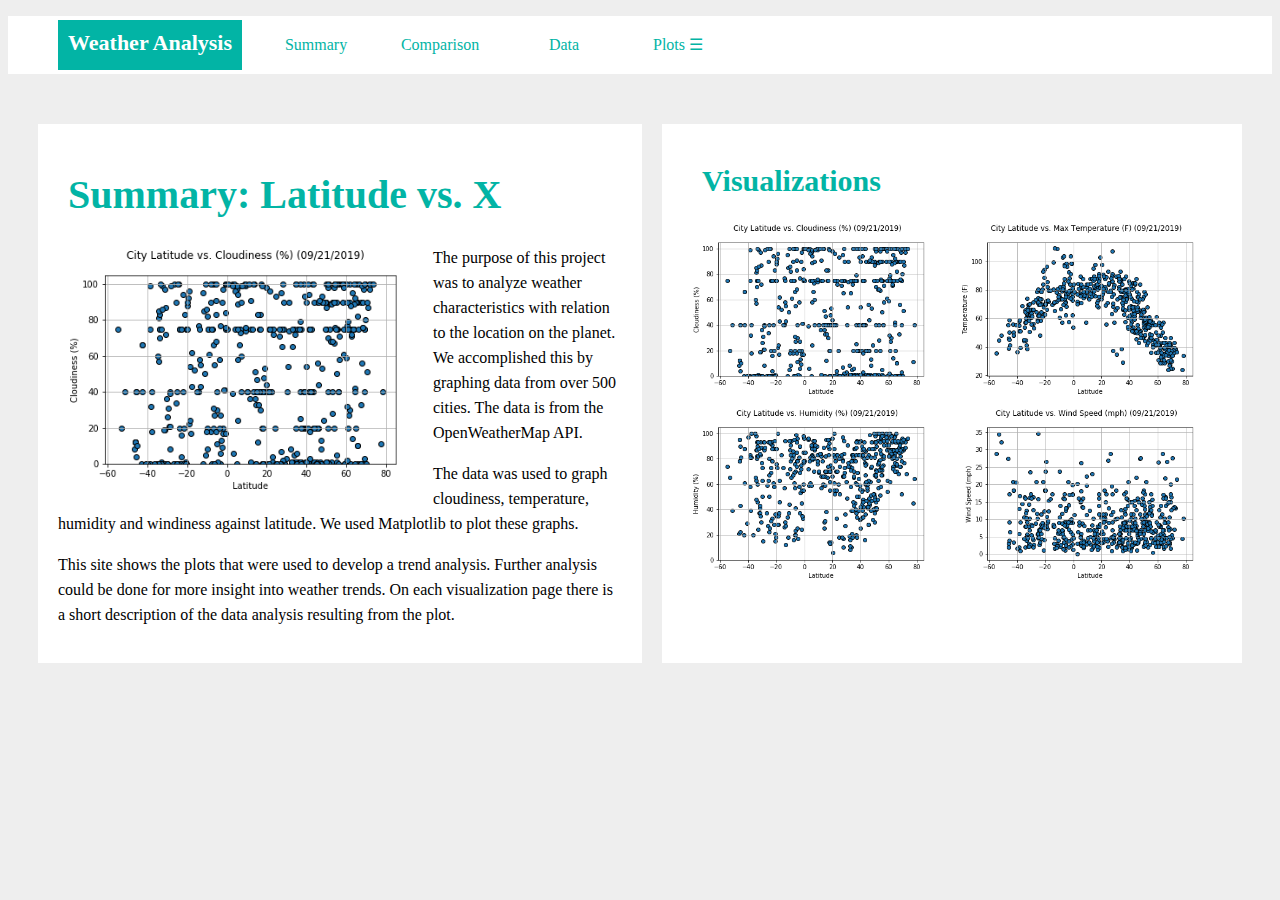
<file: WebVisualizations/index.html>
<!DOCTYPE html>
<html lang="en-us">

<head>
  <meta charset="UTF-8">
  <link rel="stylesheet" type="text/css" href="style.css">
</head>

<body>
  
<nav class="header-div">
  <ul>
    <li class="heading button">Weather Analysis</li>
    <li class="button"><a class="button" href="index.html">Summary</a></li>
    <li class="button"><a class="button" href="comparison.html">Comparison</a></li>
    <li class="button"><a class="button" href="data.html">Data</a></li>
    <li class="dropdown button">Plots &#x2630
      <div class="dropdown-content">
        <a href="cloud.html">Cloudiness</a>
        <a href="humid.html">Humidity</a>
        <a href="temp.html">Temperature</a>
        <a href="wind.html">Wind</a>
      </div>
    </li>
  </ul>
</nav>

<div class="container">
  <div class="main">
    <h1>Summary: Latitude vs. X</h1>
    <div>
    <img class="main-data" src="visualizations/Cloud_vs_Lat.png">
    <p>
      The purpose of this project was to analyze weather characteristics with relation to the location on the planet. 
      We accomplished this by graphing data from over 500 cities. The data is from the OpenWeatherMap API. 
    </p>
    <p>
      The data was used to graph cloudiness, temperature, humidity and windiness against latitude. 
      We used Matplotlib to plot these graphs. 
    </p>
    <p>
      This site shows the plots that were used to develop a trend analysis. 
      Further analysis could be done for more insight into weather trends. 
      On each visualization page there is a short description of the data analysis resulting from the plot.
    </p>
    </div>
  </div>

  <div class="side-container"> 
    <table>
      <caption>Visualizations</caption>
      <tr>
        <td><img class="viz" src="visualizations/Cloud_vs_Lat.png"></td>
        <td><img class="viz" src="visualizations/Temp_vs_Lat.png"></td>
      </tr>
      <tr>
        <td><img class="viz" src="visualizations/Humid_vs_Lat.png"></td>
        <td><img class="viz" src="visualizations/Wind_vs_Lat.png"></td>
      </tr>
    </table>
  </div>
</div>
</body>

</html>
</file>
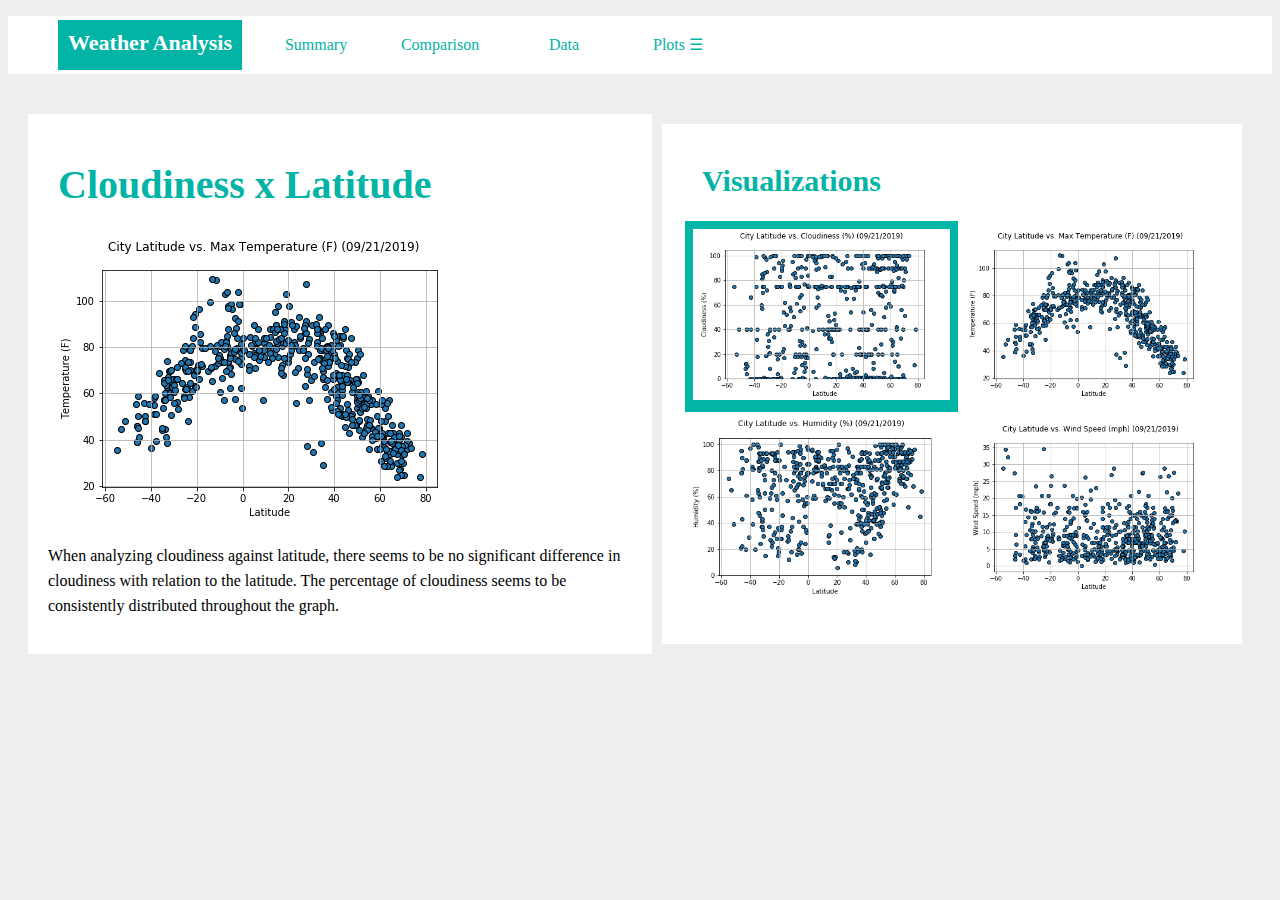
<file: WebVisualizations/cloud.html>
<!DOCTYPE html>
<html lang="en-us">

<head>
  <meta charset="UTF-8">
  <link rel="stylesheet" type="text/css" href="style.css">
</head>

<body>

<nav class="header-div">
    <ul>
        <li class="heading button">Weather Analysis</li>
        <li class="button"><a class="button" href="index.html">Summary</a></li>
        <li class="button"><a class="button" href="comparison.html">Comparison</a></li>
        <li class="button"><a class="button" href="data.html">Data</a></li>
        <li class="dropdown button">Plots &#x2630
            <div class="dropdown-content">
                <a href="cloud.html">Cloudiness</a>
                <a href="humid.html">Humidity</a>
                <a href="temp.html">Temperature</a>
                <a href="wind.html">Wind</a>
            </div>
        </li>
    </ul>
</nav>

<div class="container">
    <div class="comparison-container">
        <h1>Cloudiness x Latitude</h1>
        <div>
            <img src="visualizations/Temp_vs_Lat.png">
        </div>
        <p>
                When analyzing cloudiness against latitude, there seems to be no significant difference in cloudiness with relation to the latitude. 
                The percentage of cloudiness seems to be consistently distributed throughout the graph. 
        </p>
    </div>
    
    <div class="side-container"> 
        <table>
            <caption>Visualizations</caption>
            <tr>
                <td><table class="selected"><tr><td><img class="viz" src="visualizations/Cloud_vs_Lat.png"></td></tr></table></td>
                <td><img class="viz" src="visualizations/Temp_vs_Lat.png"></td>
            </tr>
            <tr>
                <td><img class="viz" src="visualizations/Humid_vs_Lat.png"></td>
                <td><img class="viz" src="visualizations/Wind_vs_Lat.png"></td>
            </tr>
        </table>
    </div>
</div>

</body>

</html>
</file>
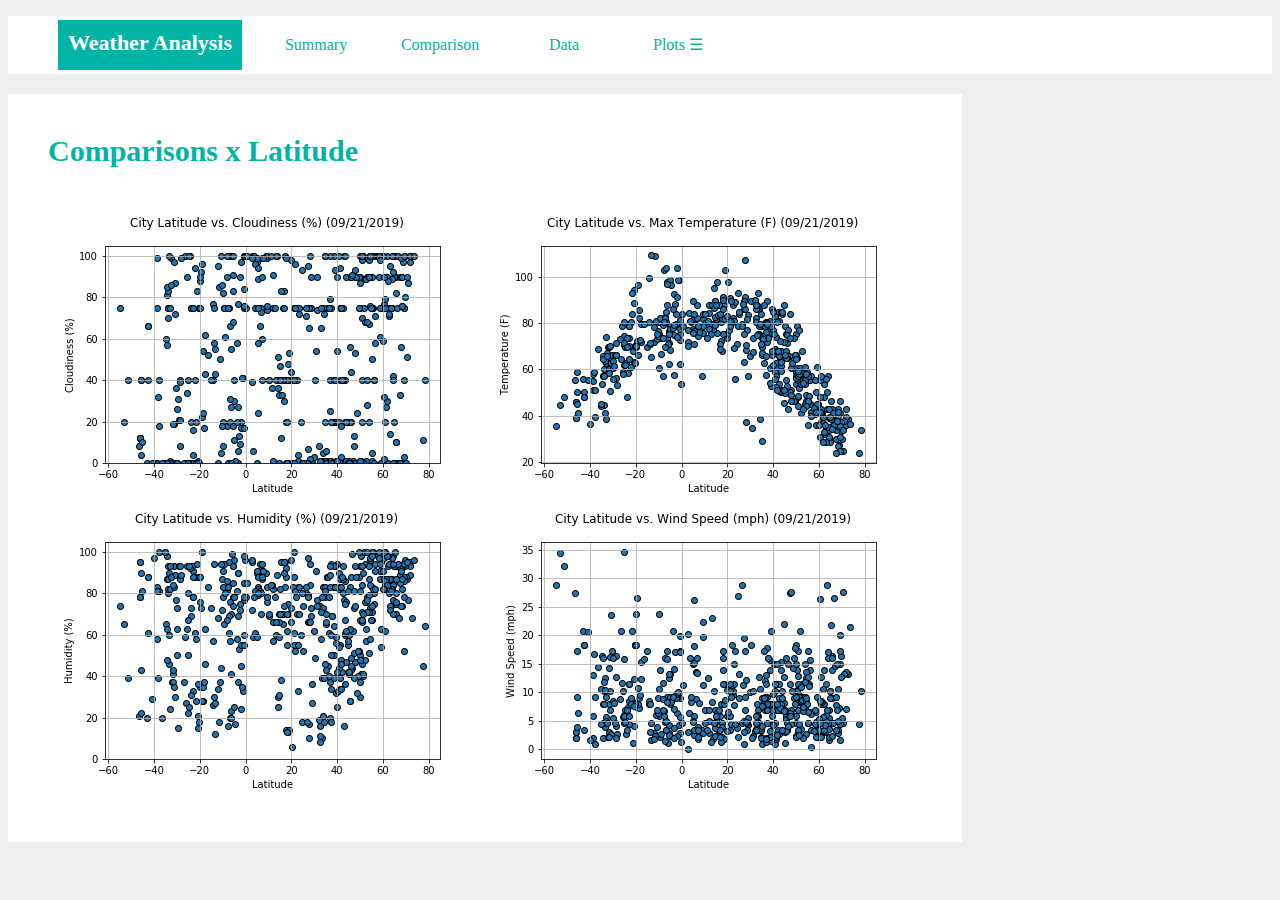
<file: WebVisualizations/comparison.html>
<!DOCTYPE html>
<html lang="en-us">

<head>
  <meta charset="UTF-8">
  <link rel="stylesheet" type="text/css" href="style.css">
</head>

<body>

<nav class="header-div">
    <ul>
        <li class="heading button">Weather Analysis</li>
        <li class="button"><a class="button" href="index.html">Summary</a></li>
        <li class="button"><a class="button" href="comparison.html">Comparison</a></li>
        <li class="button"><a class="button" href="data.html">Data</a></li>
        <li class="dropdown button">Plots &#x2630
            <div class="dropdown-content">
                <a href="cloud.html">Cloudiness</a>
                <a href="humid.html">Humidity</a>
                <a href="temp.html">Temperature</a>
                <a href="wind.html">Wind</a>
            </div>
        </li>
    </ul>
</nav>

<div class="comparison-container"> 
    <table class="data-container">
        <caption>Comparisons x Latitude</caption>
        <tr>
            <td><img class="viz" src="visualizations/Cloud_vs_Lat.png"></td>
            <td><img class="viz" src="visualizations/Temp_vs_Lat.png"></td>
        </tr>
        <tr>
            <td><img class="viz" src="visualizations/Humid_vs_Lat.png"></td>
            <td><img class="viz" src="visualizations/Wind_vs_Lat.png"></td>
        </tr>
    </table>
</div>

</body>

</html>
</file>
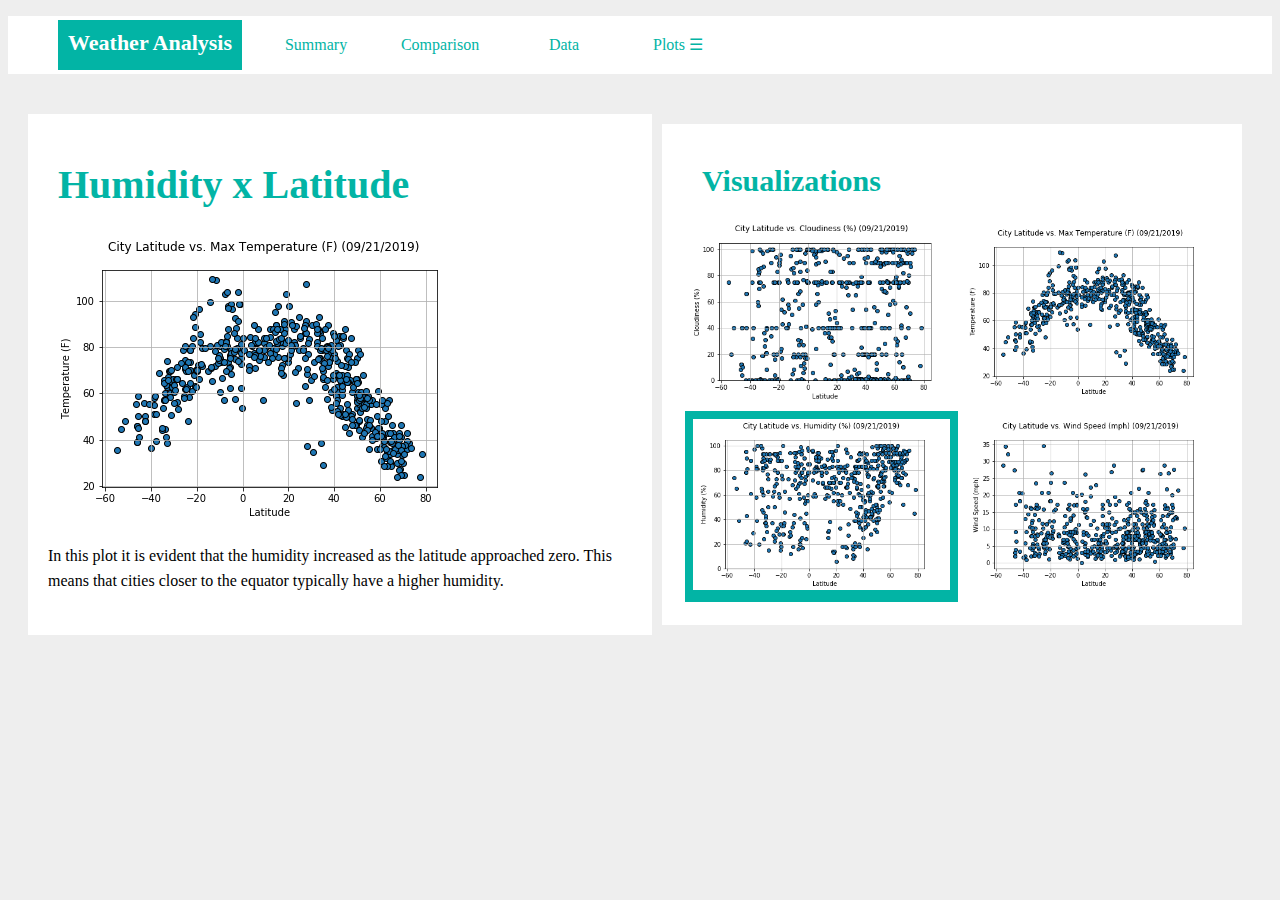
<file: WebVisualizations/humid.html>
<!DOCTYPE html>
<html lang="en-us">

<head>
  <meta charset="UTF-8">
  <link rel="stylesheet" type="text/css" href="style.css">
</head>

<body>

<nav class="header-div">
    <ul>
        <li class="heading button">Weather Analysis</li>
        <li class="button"><a class="button" href="index.html">Summary</a></li>
        <li class="button"><a class="button" href="comparison.html">Comparison</a></li>
        <li class="button"><a class="button" href="data.html">Data</a></li>
        <li class="dropdown button">Plots &#x2630
            <div class="dropdown-content">
                <a href="cloud.html">Cloudiness</a>
                <a href="humid.html">Humidity</a>
                <a href="temp.html">Temperature</a>
                <a href="wind.html">Wind</a>
            </div>
        </li>
    </ul>
</nav>

<div class="container">
     <div class="comparison-container">
        <h1>Humidity x Latitude</h1>
        <div>
            <img src="visualizations/Temp_vs_Lat.png">
        </div>
        <p>
            In this plot it is evident that the humidity increased as the latitude approached zero. 
            This means that cities closer to the equator typically have a higher humidity.
        </p>
    </div>
    
    <div class="side-container"> 
        <table>
            <caption>Visualizations</caption>
            <tr>
                <td><img class="viz" src="visualizations/Cloud_vs_Lat.png"></td>
                <td><img class="viz" src="visualizations/Temp_vs_Lat.png"></td>
            </tr>
            <tr>
                <td><table class="selected"><tr><td><img class="viz" src="visualizations/Humid_vs_Lat.png"></td></tr></table></td>
                <td><img class="viz" src="visualizations/Wind_vs_Lat.png"></td>
            </tr>
        </table>
    </div>
</div>

</body>

</html>
</file>
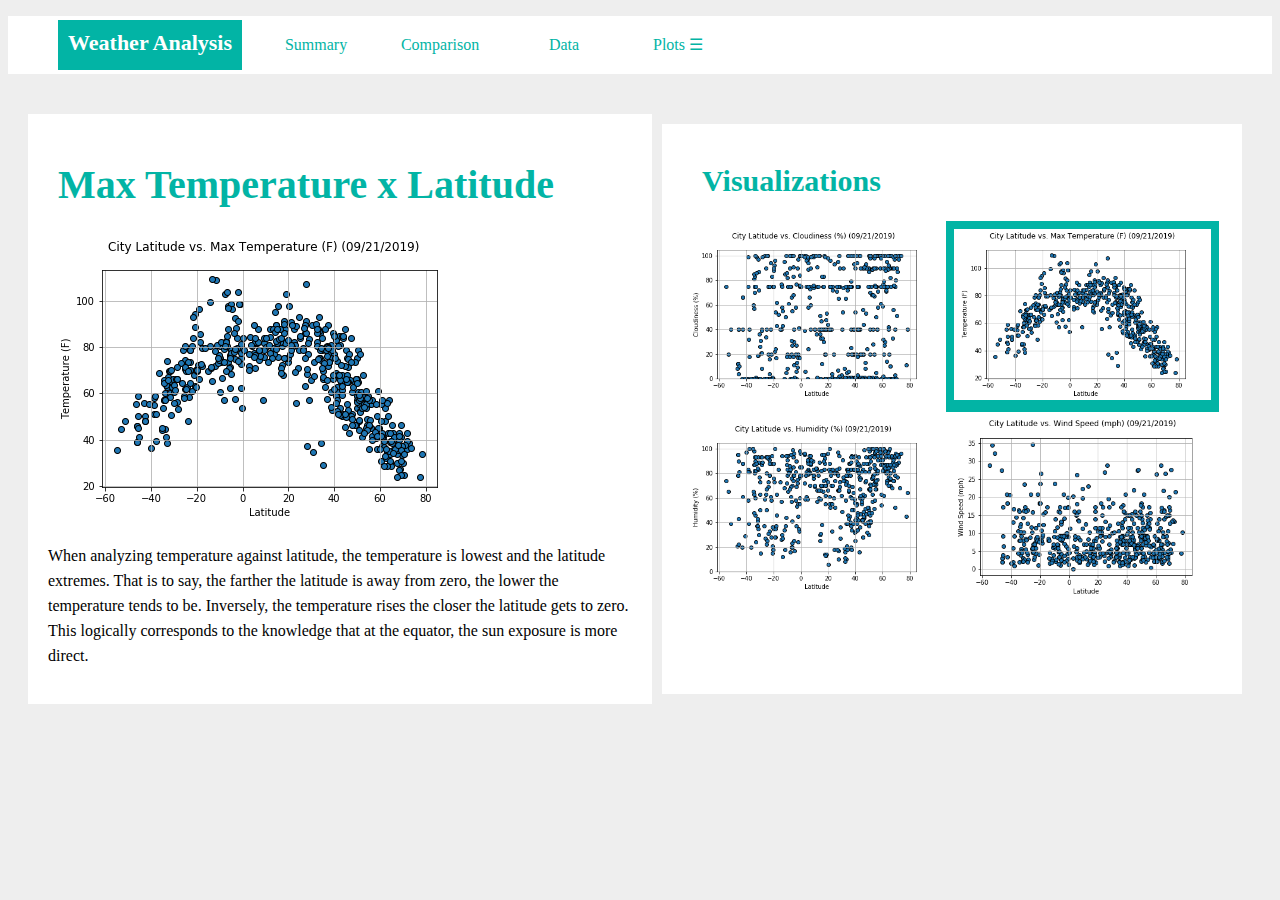
<file: WebVisualizations/temp.html>
<!DOCTYPE html>
<html lang="en-us">

<head>
  <meta charset="UTF-8">
  <link rel="stylesheet" type="text/css" href="style.css">
</head>

<body>

<nav class="header-div">
    <ul>
        <li class="heading button">Weather Analysis</li>
        <li class="button"><a class="button" href="index.html">Summary</a></li>
        <li class="button"><a class="button" href="comparison.html">Comparison</a></li>
        <li class="button"><a class="button" href="data.html">Data</a></li>
        <li class="dropdown button">Plots &#x2630
            <div class="dropdown-content">
                <a href="cloud.html">Cloudiness</a>
                <a href="humid.html">Humidity</a>
                <a href="temp.html">Temperature</a>
                <a href="wind.html">Wind</a>
            </div>
        </li>
    </ul>
</nav>

<div class="container">
    <div class="comparison-container">
        <h1>Max Temperature x Latitude</h1>
        <div>
            <img src="visualizations/Temp_vs_Lat.png">
        </div>
        <p>
        When analyzing temperature against latitude, the temperature is lowest and the latitude extremes. 
        That is to say, the farther the latitude is away from zero, the lower the temperature tends to be. 
        Inversely, the temperature rises the closer the latitude gets to zero. 
        This logically corresponds to the knowledge that at the equator, the sun exposure is more direct.
        </p>
    </div>

    <div class="side-container"> 
        <table>
            <caption>Visualizations</caption>
            <tr>
                <td><img class="viz" src="visualizations/Cloud_vs_Lat.png"></td>
                <td><table class="selected"><tr><td><img class="viz" src="visualizations/Temp_vs_Lat.png"></td></tr></table></td>
            </tr>
            <tr>
                <td><img class="viz" src="visualizations/Humid_vs_Lat.png"></td>
                <td><img class="viz" src="visualizations/Wind_vs_Lat.png"></td>
            </tr>
        </table>
    </div>
</div>


</body>

</html>
</file>
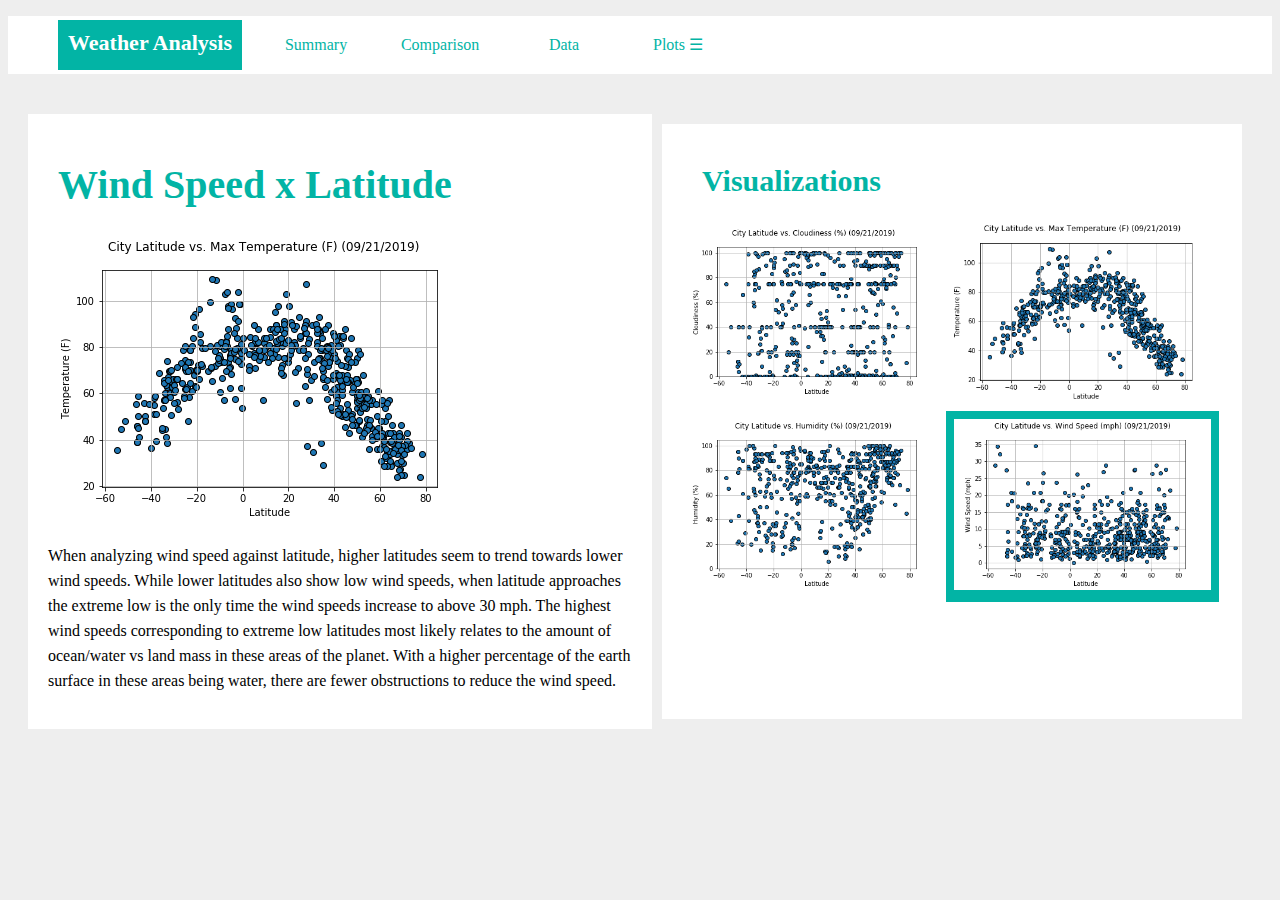
<file: WebVisualizations/wind.html>
<!DOCTYPE html>
<html lang="en-us">

<head>
  <meta charset="UTF-8">
  <link rel="stylesheet" type="text/css" href="style.css">
</head>

<body>

<nav class="header-div">
    <ul>
        <li class="heading button">Weather Analysis</li>
        <li class="button"><a class="button" href="index.html">Summary</a></li>
        <li class="button"><a class="button" href="comparison.html">Comparison</a></li>
        <li class="button"><a class="button" href="data.html">Data</a></li>
        <li class="dropdown button">Plots &#x2630
            <div class="dropdown-content">
                <a href="cloud.html">Cloudiness</a>
                <a href="humid.html">Humidity</a>
                <a href="temp.html">Temperature</a>
                <a href="wind.html">Wind</a>
            </div>
        </li>
    </ul>
</nav>

<div class="container">
    <div class="comparison-container">
        <h1>Wind Speed x Latitude</h1>
        <div>
            <img src="visualizations/Temp_vs_Lat.png">
        </div>
        <p>
                When analyzing wind speed against latitude, higher latitudes seem to trend towards lower wind speeds. 
                While lower latitudes also show low wind speeds, when latitude approaches the extreme low is the only time the wind speeds increase to above 30 mph. 
                The highest wind speeds corresponding to extreme low latitudes most likely relates to the amount of ocean/water vs land mass in these areas of the planet. 
                With a higher percentage of the earth surface in these areas being water, there are fewer obstructions to reduce the wind speed.
        </p>
    </div>
    
    <div class="side-container"> 
        <table>
            <caption>Visualizations</caption>
            <tr>
                <td><img class="viz" src="visualizations/Cloud_vs_Lat.png"></td>
                <td><img class="viz" src="visualizations/Temp_vs_Lat.png"></td>
            </tr>
            <tr>
                <td><img class="viz" src="visualizations/Humid_vs_Lat.png"></td>
                <td><table class="selected"><tr><td><img class="viz" src="visualizations/Wind_vs_Lat.png"></td></tr></table></td>
            </tr>
        </table>
    </div>
</div>

</body>

</html>
</file>
<file: WebVisualizations/style.css>
body {
  background-color: #eee;
  color: #000;
  font-family: 'Times New Roman', Times, serif;
}

nav {
  background-color:#fff;
  margin-bottom: 20px;
}

.button {
  background-color: transparent; 
  color: #02b4a5;
  border: none;
  text-align: center;
  text-decoration: none;
  display: inline-block;
  padding:10px;
  font-size: 16px;
  -webkit-transition-duration: 0.4s; 
  transition-duration: 0.4s;
  cursor: pointer;
  width:100px;
}
  
.button:hover {
  border-color: #bdbdbd; 
  color:#006d64;
  border: none;
  text-align: center;
  text-decoration: none;
  display: inline-block;
  padding:10px;
  font-size: 16px;
  -webkit-transition-duration: 0.4s; 
  transition-duration: 0.4s;
  cursor: pointer;
  width:100px;
}

div.header-div {
  font-size: 16px;
  text-align: center;
  display:inline-block;
}

.heading {
  color: #fff;
  background-color: #02b4a5;
  height: 30px;
  width: auto;
  padding: 10px;
  font-size: 22px;
  margin-left: 10px;
  font-weight: bold;
  text-decoration: none;
}

.heading:hover {
  color: #fff;
  background-color: #02b4a5;
  height: 30px;
  width: auto;
  padding: 10px;
  font-size: 22px;
  margin-left: 10px;
  font-weight: bold;
  text-decoration: none;
  cursor: default;
}

.dropdown {
  position: relative;
  display: inline-block;
}

.dropdown-content {
  display: none;
  background-color: #eee;
  min-width: 80px;
  z-index: 1;
  position: absolute;
}

.dropdown-content a {
  color: #02b4a5;
  padding: 12px 16px;
  text-decoration: none;
  display: block;
  background-color: #eee;
  box-shadow: 0px 8px 16px 0px #333;
}

.dropdown-content a:hover {
  background-color: #ddd;
}

.dropdown:hover .dropdown-content {
  display: block;
}

.dropdown:hover .dropbtn {
  background-color: #f1f1f1;
}

.main {
  display: block;
  background-color: #fff;
  float: left;
  height: 800 px;
  min-width: 500px;
  margin: 10px;
  padding: 20px;
}

.side-container {
  background-color: #fff;
  content: center;
  padding: 20px;
  margin: 10px;
}

.main-data {
  height: 250px;
  float: left;
}

h1 {
  font-size: 40px;
  color: #02b4a5;
  margin-left: 10px;
}

caption {
  font-size: 30px;
  color: #02b4a5;
  font-weight: bold;
  text-align:left;
  padding:20px;
  background-color: #fff;
  width: 500px;
}

p {
  font-size: 16px;
  line-height: 25px;
}

.container {
  padding: 20px;
  background-color: #eee;
  display: inline-flex;
}

.viz {
  width: 100%;
}

.comparison-container {
  background-color: #fff;
  content: center;
  display: block;
  float: left;
  height: 800 px;
  min-width: 500px;
  padding: 20px;
}

.dataframe {
  font-size: 11pt; 
  font-family: Arial;
  border-collapse: collapse; 
  border: 1px solid silver;
  align-content: center;
  margin: 0 auto;
}

.dataframe td, th {
  padding: 5px;
}

.dataframe tr:nth-child(even) {
  background: #E0E0E0;
}

.dataframe tr:hover {
  background: #c0c0c0;
  cursor: pointer;
}

.data-container {
  background-color: #fff;
  padding: 20px;
  margin: 0 auto;
}

.selected {
  background-color: #02b4a5;
  padding: 5px;
}
</file>
